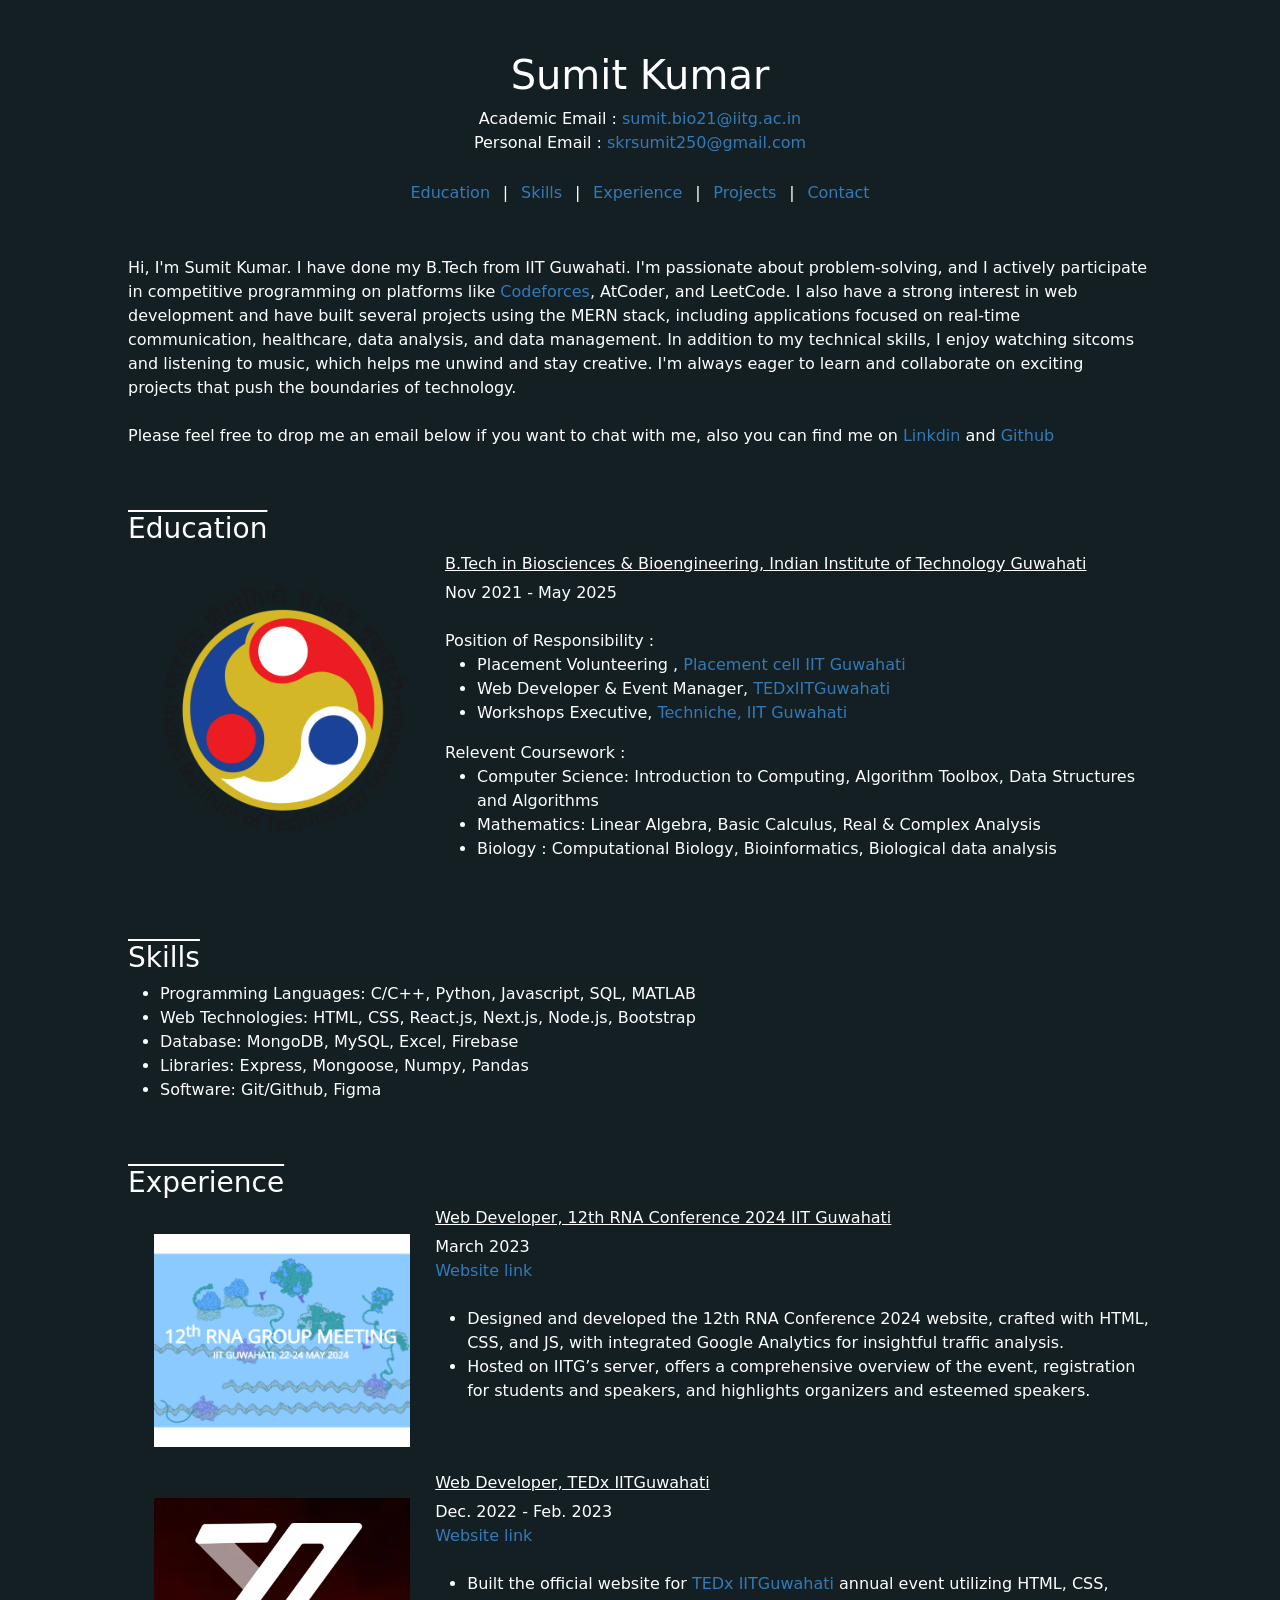
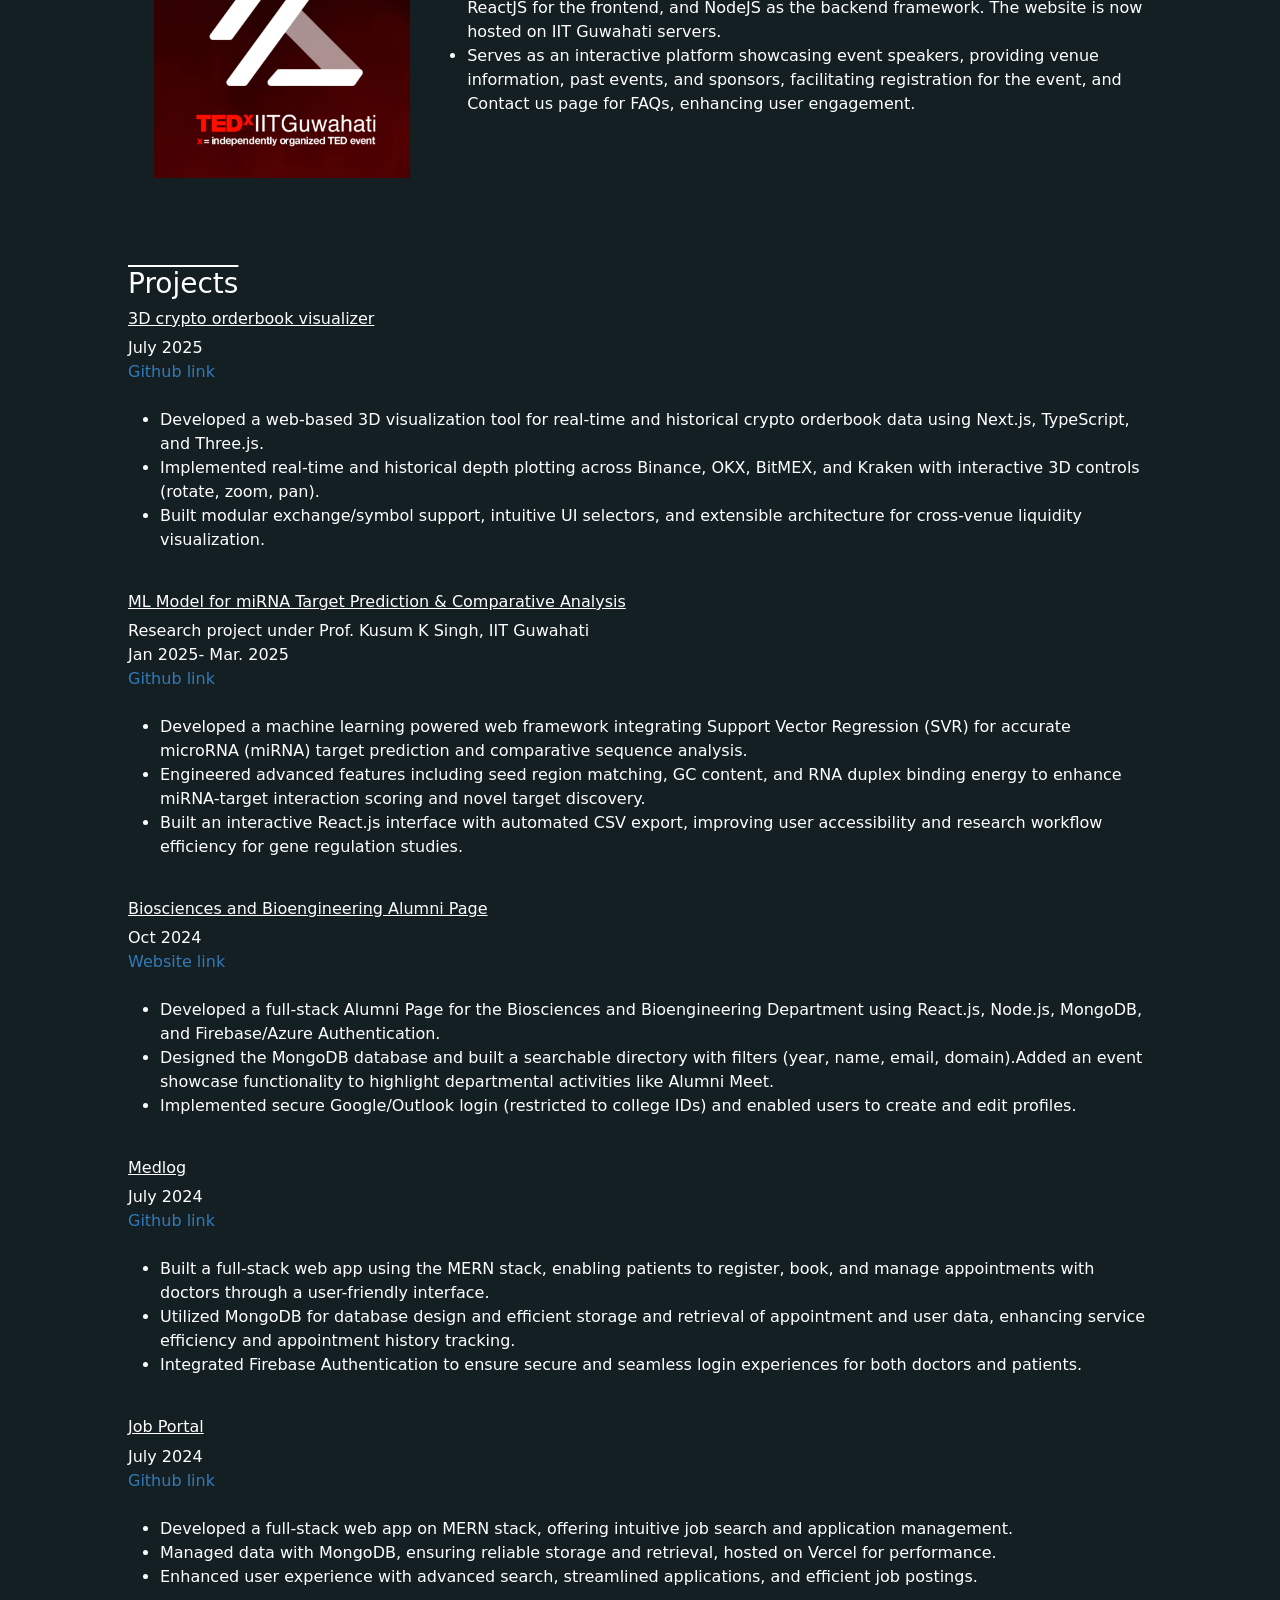
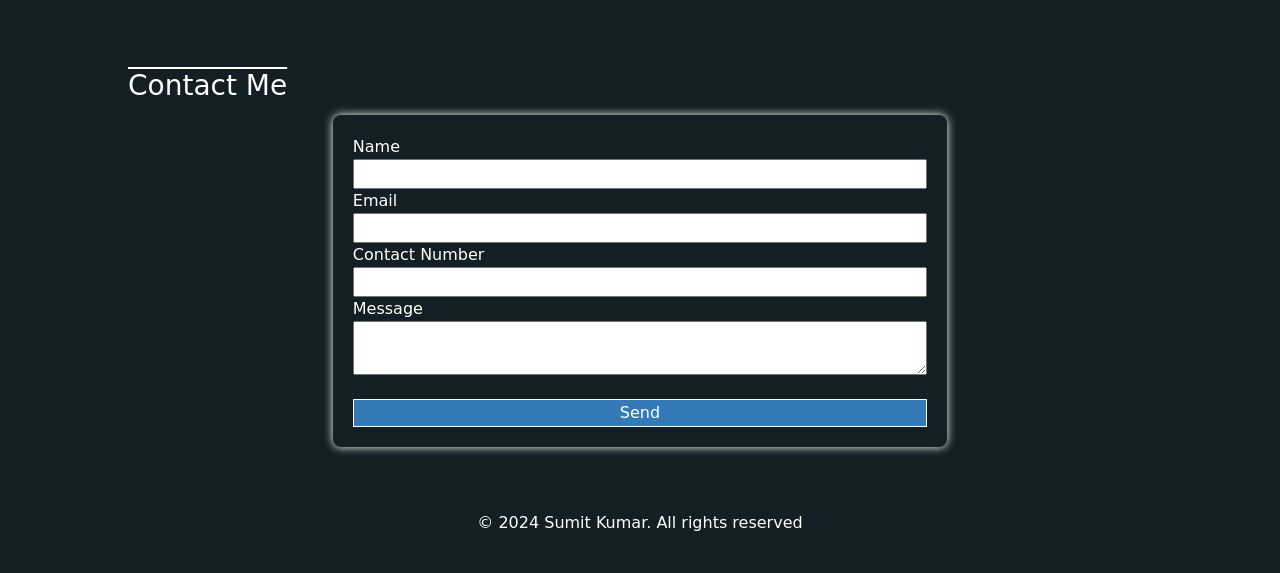
<file: docs/index.html>
<!doctype html>
<html lang="en">
  <head>
    <meta charset="UTF-8" />
    <link rel="icon" type="image/svg+xml" href="react.svg" />
    <meta name="viewport" content="width=device-width, initial-scale=1.0" />
    <link href="https://cdn.jsdelivr.net/npm/bootstrap@5.3.2/dist/css/bootstrap.min.css" rel="stylesheet" integrity="sha384-T3c6CoIi6uLrA9TneNEoa7RxnatzjcDSCmG1MXxSR1GAsXEV/Dwwykc2MPK8M2HN" crossorigin="anonymous">
    <title>Sumit Kumar</title>
    <script type="module" crossorigin src="assets/index-Bz5Z4hSR.js"></script>
    <link rel="stylesheet" crossorigin href="assets/index-BgBCdVS-.css">
  </head>
  <body>
    <div id="root"></div>
  </body>
</file>
<file: docs/assets/index-BgBCdVS-.css>
body{background-color:#131f23;color:#fff}body form{background-color:#131f23;color:#fff;box-shadow:0 0 10px #fff}.header img{width:15vw}hr{background-color:#eee;margin:0 10vw}h3{text-decoration:overline}h6{text-decoration:underline}header{margin:4vw 0;text-align:center}a{text-decoration:none;color:#337ab7}a:hover{color:red}header p{margin:0}nav{margin:2vw 0 0}nav a{margin:1vw}section{margin:2vw 10vw 5vw}section p,li{margin:0;padding:0}.inner{width:100%;display:flex}.logo{width:30%;margin:2vw}.logo img{width:20vw}form{max-width:60%;margin:1vw auto;background-color:#fff;padding:20px;border-radius:8px;box-shadow:0 0 10px #0000001a}form{display:flex;flex-direction:column}label{margin-bottom:8px 0 8px 0}input textarea{padding:2vw;margin-bottom:16px;border:1vw solid #ccc;border-radius:2vw}input[type=submit]{background-color:#337ab7;color:#fff;border:1px solid white}input[type=submit]:hover{background-color:green}footer{text-align:center;margin:3vw}@media only screen and (max-width: 600px){section{margin:2vw 5vw}form{max-width:100%;margin:0}hr{margin:0 5vw}}
</file>
